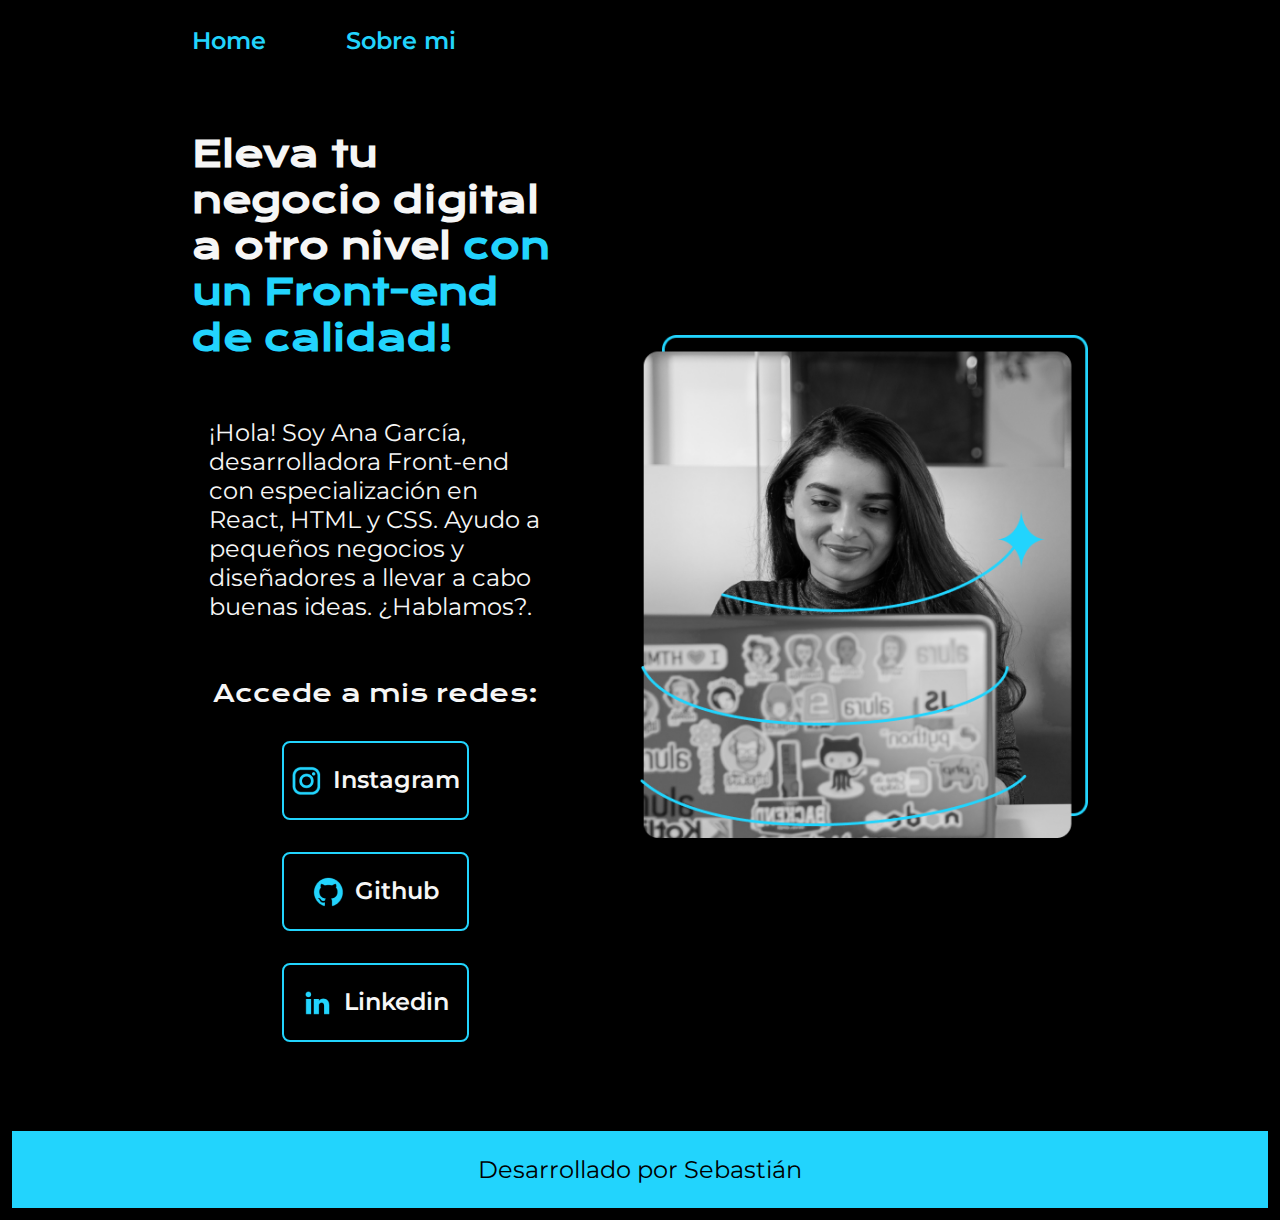
<file: index.html>
<!DOCTYPE html>
<html lang="es-col">
<head>
    <meta charset="UTF-8">
    <meta name="viewport" content="width=device-width, initial-scale=1.0">
    <title>PORTAFOLIO</title>
    <link rel="stylesheet" href="./style/style.css">
</head>
<body>
    <header class="header">
        <nav class="header__menu">
           <a class="header__menu__link" href="index.html"> Home</a> 
           <a class="header__menu__link" href="about.html"> Sobre mi</a>
        </nav>
    </header>
    <MAIN class="presentacion">
        <section class="presentacion__contenido">
        <h1 class="presentacion__contenido__titulo"> 
            Eleva tu negocio digital a otro nivel <strong class="titulo-destaque">con un Front-end de calidad!
        </strong></h1>
        <P class="presentacion__contenido__texto"> ¡Hola! Soy Ana García, desarrolladora Front-end 
            con especialización en React, HTML y CSS. 
            Ayudo a pequeños negocios y diseñadores a llevar a cabo buenas ideas. 
            ¿Hablamos?.

        </P>
        <div class="presentacion__enlaces">
           <h2 class="presentacion__enlaces_subtitulo"> Accede a mis redes:</h2> 
        <a class="presentacion__enlaces_link" href="https://www.instagram.com/">
            <img src="./Assets/assets/instagram.png" alt="icono de instagram">
            Instagram</a>
        <a class="presentacion__enlaces_link" href="https://www.github.com/">
            <img src="./Assets/assets/github.png" alt="icono de Github">
            Github</a>
            <a class="presentacion__enlaces_link" href="https://co.linkedin.com/">
                <img src="./Assets/assets/linkedin.png" alt="icono de linkedin">
                Linkedin</a>
        </div>
       </section>
            <img class="presentacion__imagen"  src="./Assets/assets/Imagem.png" alt="Imagen de Ana Garcia Trabajando"> 
    </MAIN>
    <footer >
        <p class="footer">Desarrollado por Sebastián</p>
    </footer>
</body>
</html>
</file>
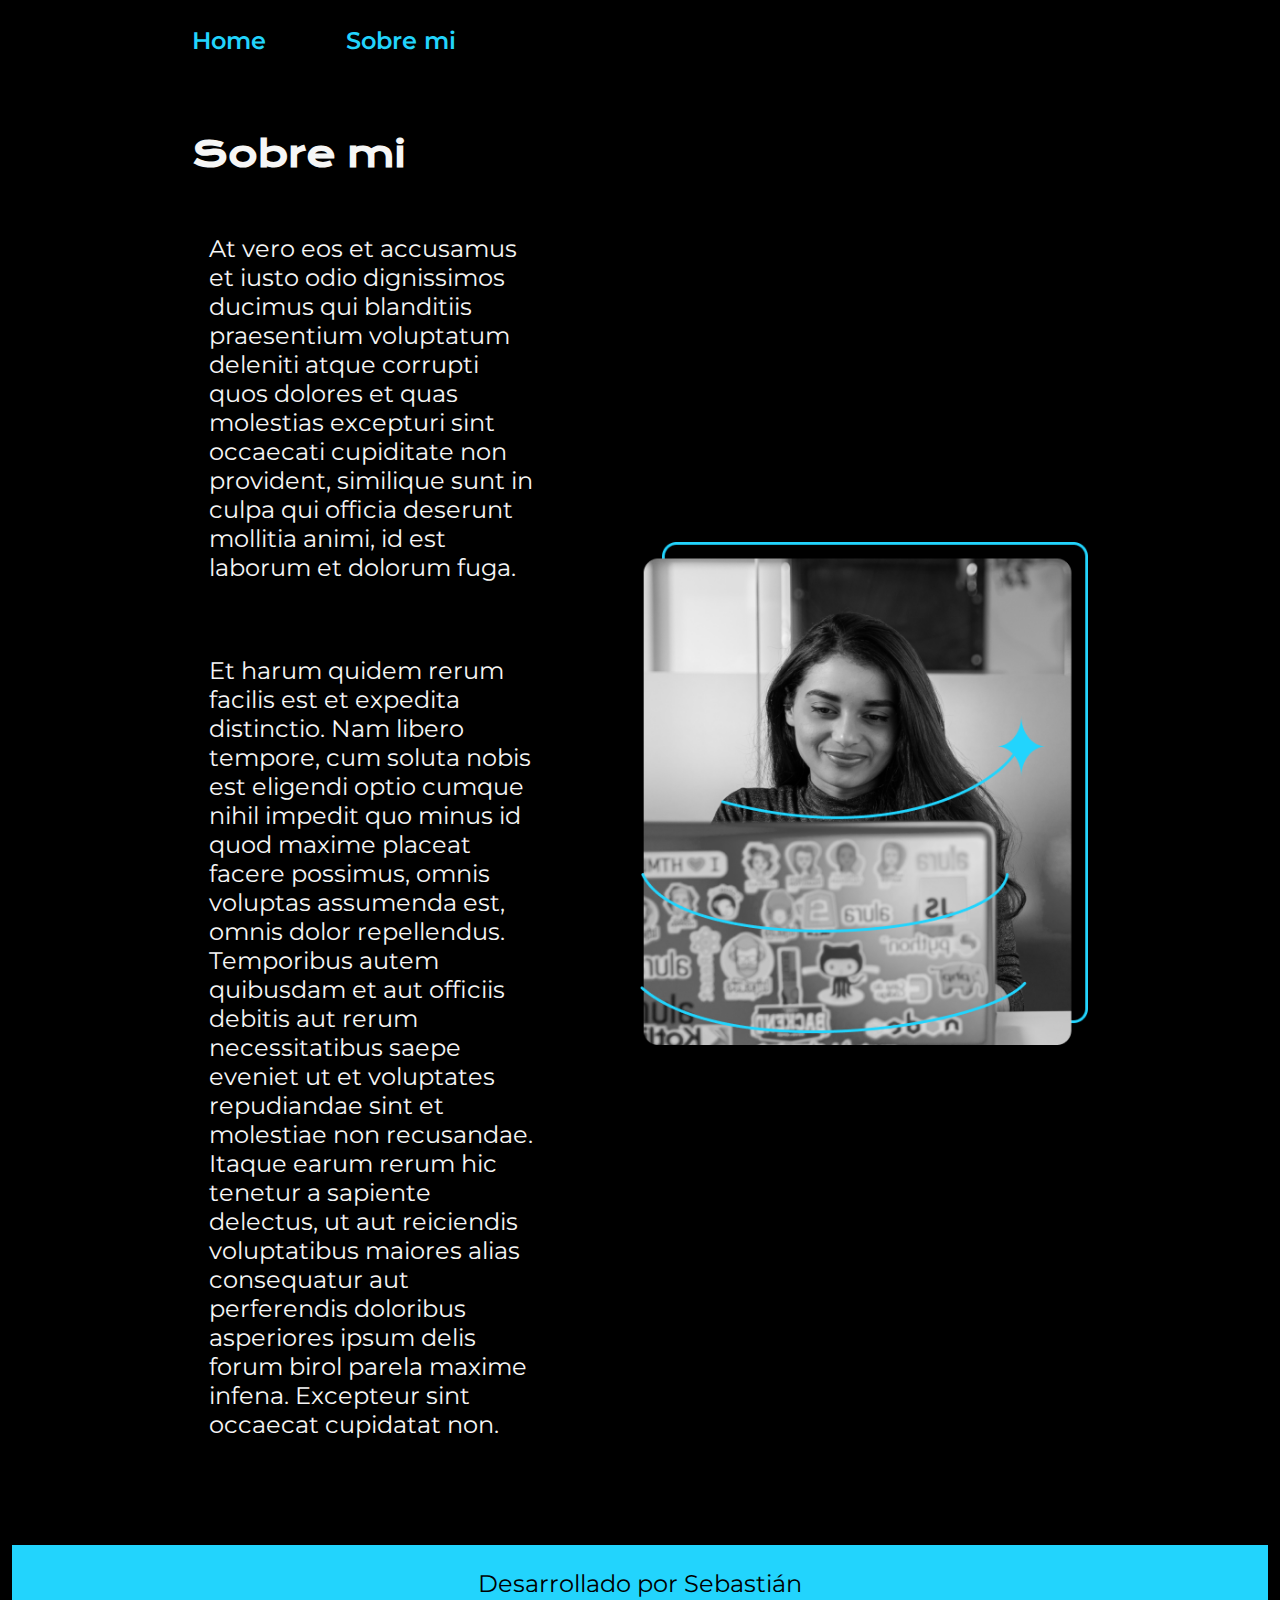
<file: about.html>
<!DOCTYPE html>
<html lang="es-col">
<head>
    <meta charset="UTF-8">
    <meta name="viewport" content="width=device-width, initial-scale=1.0">
    <title>Sobre Mi</title>
    <link rel="stylesheet" href="./style/style.css">
</head>
<body>
    <header class="header">
        <nav class="header__menu">
           <a class="header__menu__link" href="index.html"> Home</a> 
           <a class="header__menu__link" href="about.html"> Sobre mi</a>
        </nav>
    </header>
    <main class="presentacion">
        <section class="presentacion__contenido">
            <h1 class="presentacion__contenido__titulo">Sobre mi</h1>
            <p class="presentacion__contenido__texto"> At vero eos et accusamus et iusto odio dignissimos ducimus qui blanditiis praesentium voluptatum 
                deleniti atque corrupti quos dolores et quas molestias excepturi sint occaecati cupiditate non provident, 
                similique sunt in culpa qui officia deserunt mollitia animi, id est laborum et dolorum fuga.</p> 

            <p class="presentacion__contenido__texto"> Et harum quidem rerum facilis est et expedita distinctio. Nam libero tempore, 
                cum soluta nobis est eligendi optio cumque nihil impedit quo minus id quod maxime 
                placeat facere possimus, omnis voluptas assumenda est, omnis dolor repellendus. 
                Temporibus autem quibusdam et aut officiis debitis aut rerum necessitatibus 
                saepe eveniet ut et voluptates repudiandae sint et molestiae non recusandae. 
                Itaque earum rerum hic tenetur a sapiente delectus, ut aut reiciendis voluptatibus 
                maiores alias consequatur aut perferendis doloribus asperiores ipsum delis forum birol 
                parela maxime infena. Excepteur sint occaecat cupidatat non.</p>

            </section>
                <img class="presentacion__imagen" src="./Assets/assets/Imagem.png" alt="Imagen de Ana Garcia Trabajando"> 
        </main>
    <footer >
        <p class="footer">Desarrollado por Sebastián</p>
    </footer>
</body>
</html>
</file>
<file: style/style.css>
@import url('https://fonts.googleapis.com/css2?family=Krona+One&family=Montserrat:ital,wght@0,100..900;1,100..900&display=swap');

:root{
   --colorPrimario: #000000;
   --colorSegundario: #f6f6f6;
   --colorTerciario: #22D4FD;
   --colorHover: #272727;
   --fuenteMonserrat:"Montserrat", sans-serif;
   --fuenteKronaOne:"Krona One", sans-serif;
}

*{
    padding:0;
    margin:0;
}

body {
    background-color: var(--colorPrimario);
    color:var(--colorSegundario);
    
    box-sizing: border-box;
   
}


    .titulo-destaque {

        color:var(--colorTerciario);
    }
    p {
        margin: 10px;
        border: 2px solid black;
        padding: 5px;
     }

     .presentacion {
        display: flex;
        align-items: center;
        padding: 6% 15%;
        justify-content: space-between;
        gap: 82px;
     }

     .presentacion__contenido {

        width: 50%;
        display: flex;
        flex-direction: column;
        gap: 40px;
     }
     .presentacion__contenido__titulo {

        font-size: 2.25rem;
        font-family: var(--fuenteKronaOne);
     }
     .presentacion__contenido__texto {

        font-size: 1.5rem;
        font-family: var(--fuenteMonserrat);
        
     }
     .presentacion__enlaces{
      display: flex;
      justify-content: space-between;
      flex-direction: column;
      align-items: center;
      gap: 32px;
     }

     .presentacion__enlaces_subtitulo{

      font-family: var(--fuenteKronaOne);
      font-size: 1.5rem;
      font-weight: 400;
     }
     .presentacion__enlaces_link{
      width: 50%;
     
      text-align: center;
      padding: 21.5px 0;
      border-radius: 8px;
      font-family: var(--fuenteMonserrat);
      font-size: 1.5rem;
      font-weight: 600;
      text-decoration: none;
      color: var(--colorSegundario);
      border: 2px solid #22D4FD;
      display: flex;
      justify-content: center;
      gap: 10px;


     }
     .presentacion__enlaces_link:hover {
      background: var(--colorPrimario);
     }


     .footer {
      background-color: var(--colorTerciario);
      padding: 24px;
      text-align: center;
      color: #000000;
      font-family: "Montserrat", sans-serif;
      font-size: 1.5rem;
      font-weight: 400;
     }
     .header {
      padding: 2% 0% 0% 15%;
     }
     .header__menu {
      display: flex;
      gap: 80px;

     }
     .header__menu__link {
      font-family:var(--fuenteMonserrat);
      font-size: 1.5rem;
      font-weight: 600;
      color: var(--colorTerciario);
      text-decoration: none;

        }

        .presentacion__imagen {

         width: 50%;

        }

        @media (max-width: 1200px) {

         .presentacion {
            flex-direction: column-reverse;
            padding: 5%;

         }

         .header {
            padding: 10%;
         }

         .header__menu{
            justify-content: center;
         }

         .presentacion__contenido{

            width: auto;
         }

        }
</file>
